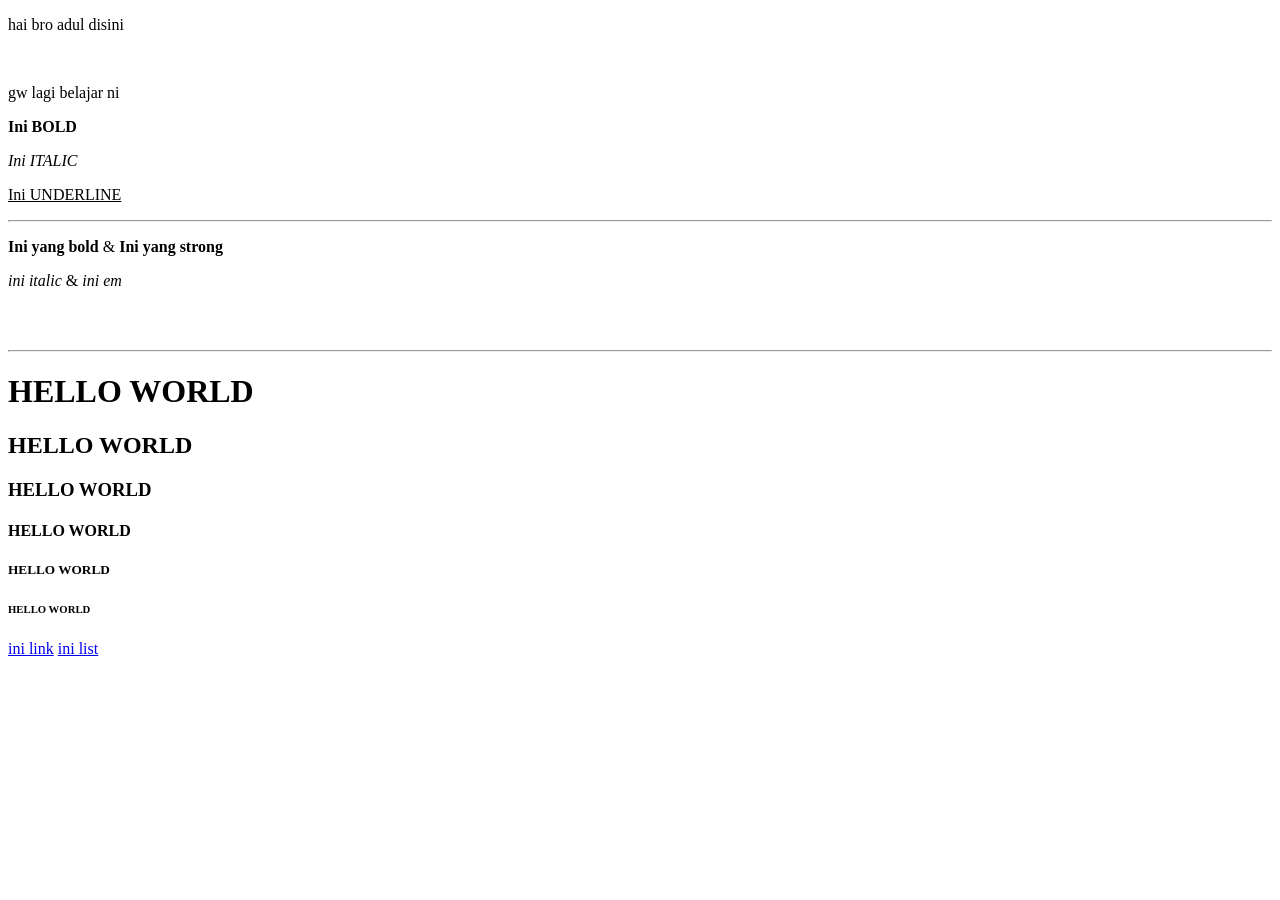
<file: html/index.html>
<!DOCTYPE html>
<html lang="en">
<head>
    <meta charset="UTF-8">
    <meta name="viewport" content="width=device-width, initial-scale=1.0">
    <title>Document</title>
</head>
<body>
    <p>hai bro adul disini </p>
    <br>
    <p>gw lagi belajar ni </p>
    <p><b>Ini BOLD</b></p>
    <p><i>Ini ITALIC</i></p>
    <p><u>Ini UNDERLINE</u></p><hr>
    <p><b>Ini yang bold</b> & <strong>Ini yang strong</strong></p>
    <p><i>ini italic</i> & <em>ini em</em></p>
    <br><br><hr>
    <h1>HELLO WORLD</h1>
    <h2>HELLO WORLD</h2>
    <h3>HELLO WORLD</h3>
    <h4>HELLO WORLD</h4>
    <h5>HELLO WORLD</h5>
    <h6>HELLO WORLD</h6>

    <a href="link.html">ini link</a>
    <a href="list.html">ini list</a>
</body>
</html>
</file>
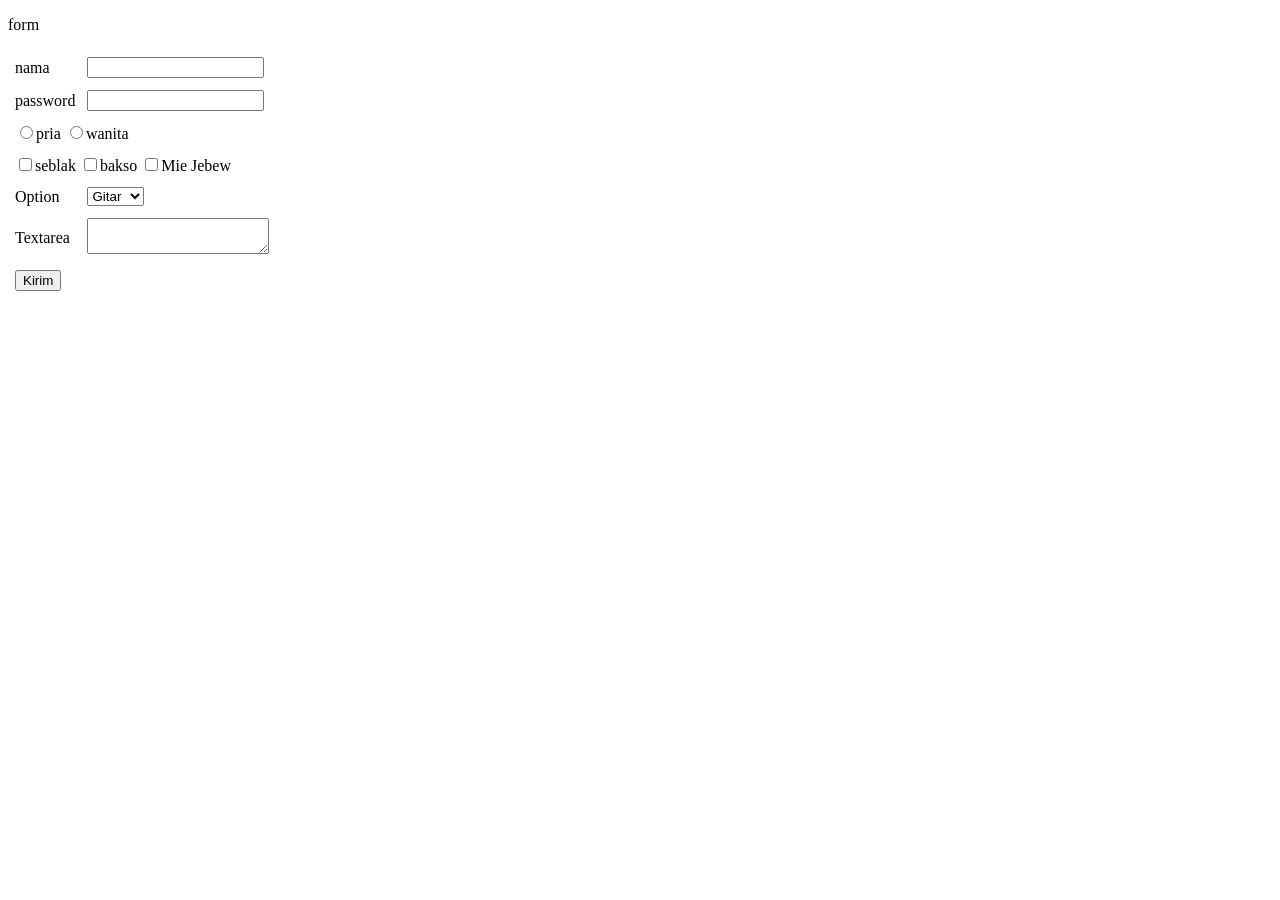
<file: html/form.html>
<!DOCTYPE html>
<html lang="en">

<head>
    <meta charset="UTF-8">
    <meta name="viewport" content="width=device-width, initial-scale=1.0">
    <title>Document</title>
</head>

<body>
    <p>form</p>
    <table cellpadding="5px">
        <form>
            <tr>
                <td><label for="nama">nama</label></td>
                <td><input type="text" id="nama"></td>
            </tr>
            <tr>
                <td><label for="password">password</label></td>
                <td><input type="password" id="password"></td>
            </tr>
            <tr>
                <td colspan="2">
                    <input type="radio" name="jenis kelamin" id="pria"><label for="pria">pria</label>
                    <input type="radio" name="jenis kelamin" id="wanita"><label for="wanita">wanita</label>
                </td>
            </tr>
            <tr>
                <td colspan="2">
                    <input type="checkbox" id="seblak"><label for="seblak">seblak</label>
                    <input type="checkbox" id="bakso"><label for="bakso">bakso</label>
                    <input type="checkbox" id="Mie Jebew"><label for="Mie Jebew">Mie Jebew</label>
                </td>
            </tr>
            <tr>
                <td><label for="option">Option</label></td>
                <td>
                    <select id="option">
                        <option>Gitar</option>
                        <option>Piano</option>
                        <option>Drum</option>
                    </select>
                </td>
            </tr>
            <td><label for="textarea">Textarea</label></td>
                <td><textarea id="textarea"></textarea></td>
            <tr>
                <td colspan="2"> <button type="submit">Kirim</button></td>
            </tr>
        </form>
    </table>
</body>

</html>
</file>
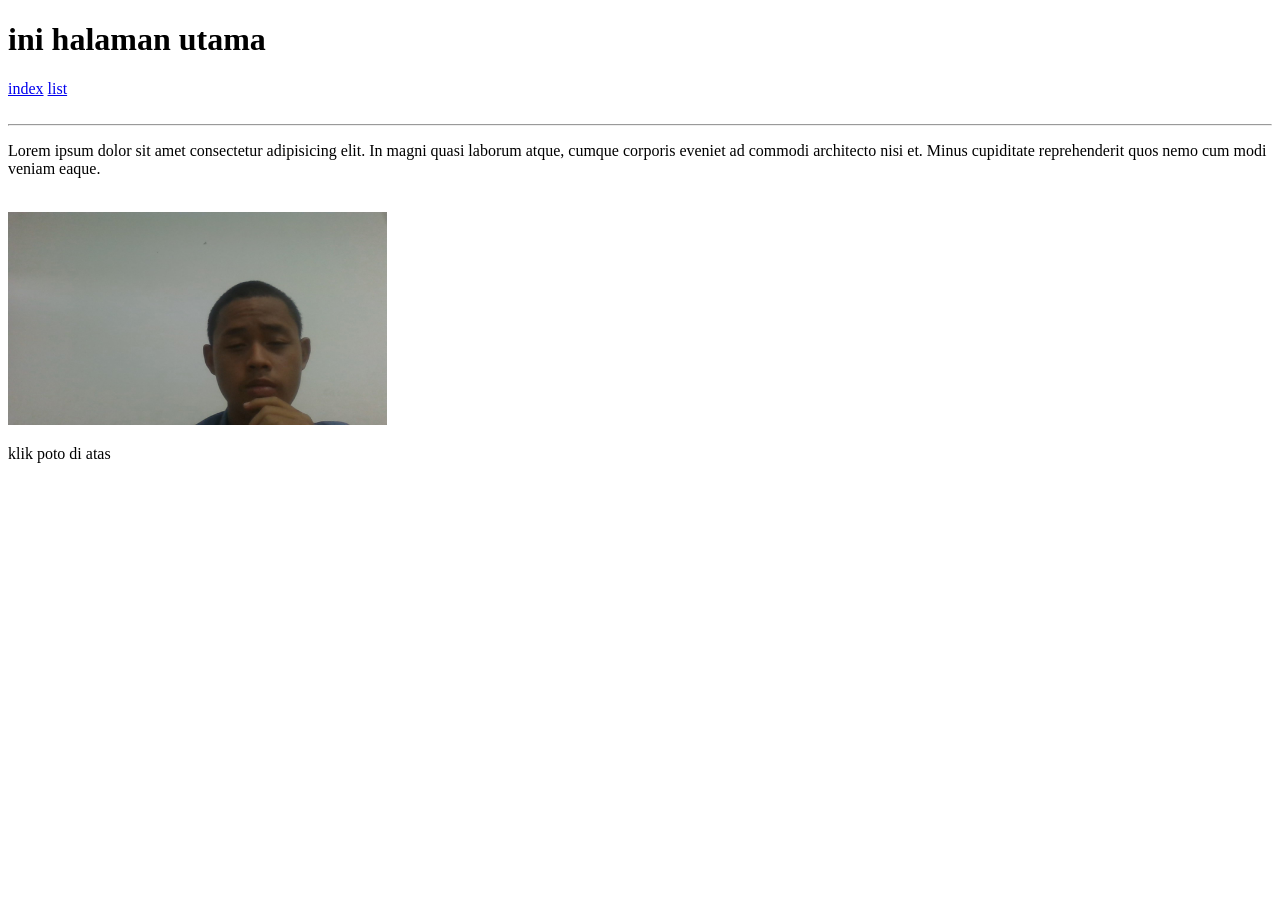
<file: html/link.html>
<!DOCTYPE html>
<html lang="en">
<head>
    <meta charset="UTF-8">
    <meta name="viewport" content="width=device-width, initial-scale=1.0">
    <title>Document</title>
</head>
<body>
    <h1>ini halaman utama</h1>
    <a href="index.html">index</a>
    <a href="list.html">list</a>
    <br><br><hr>
    <p>Lorem ipsum dolor sit amet consectetur adipisicing elit. In magni quasi laborum atque, cumque corporis eveniet ad commodi architecto nisi et. Minus cupiditate reprehenderit quos nemo cum modi veniam eaque.</p><br>
    <a href="https://youtube.com/shorts/B5SL9yrMPn8?si=Ot3Yut7FuQnhXIaY">
      <img src="WIN_20241023_17_08_37_Pro.jpg" alt=" "width="30%" height="30%">
    </a>
    <p>klik poto di atas</p>
</body>
</html>
</file>
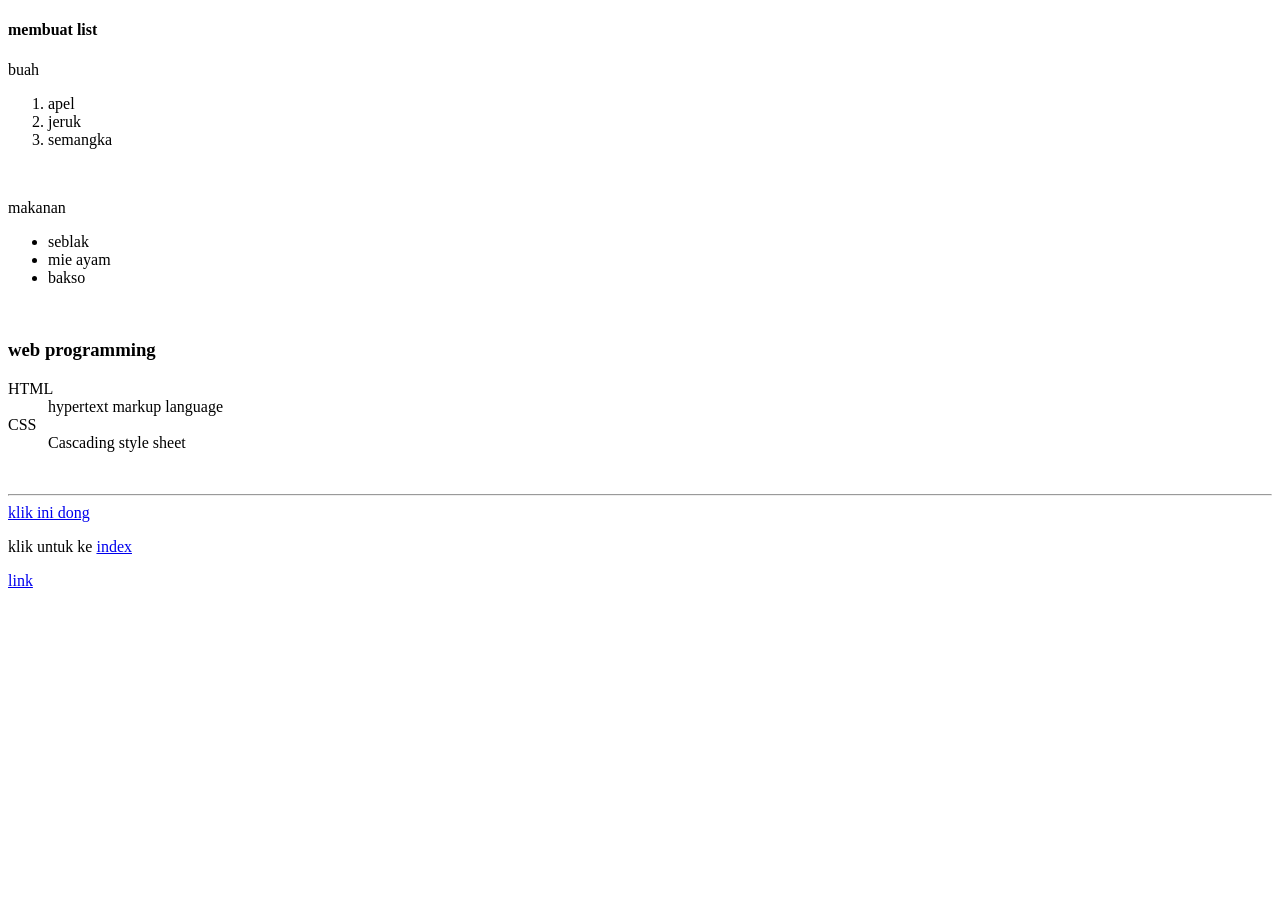
<file: html/list.html>
<!DOCTYPE html>
<html lang="en">
<head>
    <meta charset="UTF-8">
    <meta name="viewport" content="width=device-width, initial-scale=1.0">
    <title>Document</title>
</head>
<body>
    <h4>membuat list</h4>
    <p>buah</p>
    <ol>
        <li>apel</li>
        <li>jeruk</li>
        <li>semangka</li>
    </ol><br>
    <p>makanan</p>
    <ul>
        <li>seblak</li>
        <li>mie ayam</li>
        <li>bakso</li>
    </ul>
    <br>
    <h3>web programming</h3>
    <dl>
        <dt>HTML</dt>
        <dd>hypertext markup language</dd>
        <dt>CSS</dt>
        <dd>Cascading style sheet</dd>
    </dl><br><hr>

    <a href="https://youtu.be/dQw4w9WgXcQ?si=fDxNETRKzD8Sqd1I">klik ini dong</a>
    <p>klik untuk ke <a href="index.html">index</a></p>
    <p><a href="link.html">link</a></p>
</body>
</html>
</file>
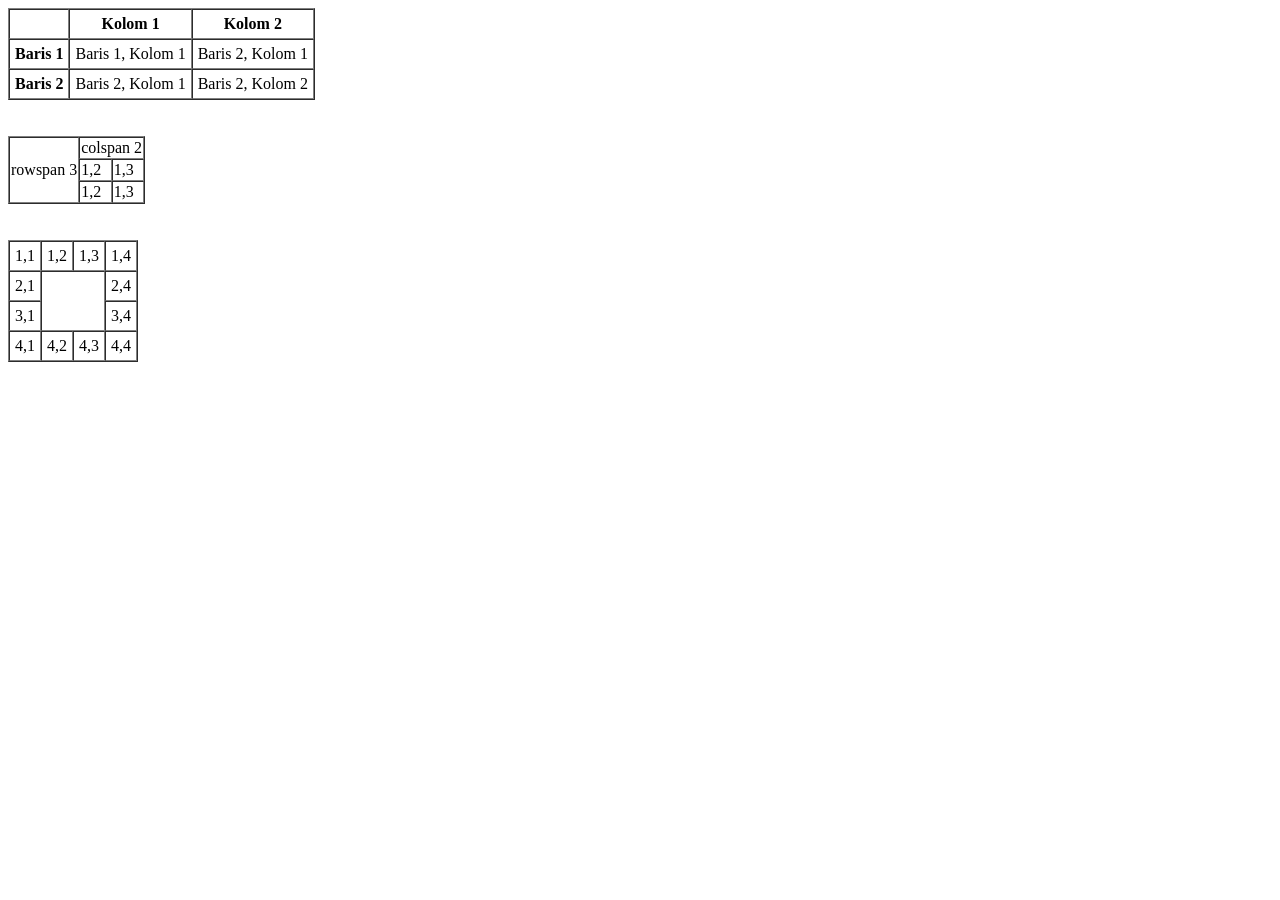
<file: html/table.html>
<!DOCTYPE html>
<html lang="en">
<head>
    <meta charset="UTF-8">
    <meta name="viewport" content="width=device-width, initial-scale=1.0">
    <title>Document</title>
</head>
<body>
    <table border="1px" cellspacing="0" cellpadding="5px">
        <thead>
            <tr>
                <th></th>
                <th>Kolom 1</th>
                <th>Kolom 2</th>
            </tr>
        </thead>
        <tbody>
            <tr>
                <th>Baris 1</th>
                <td>Baris 1, Kolom 1</td>
                <td>Baris 2, Kolom 1</td>
            </tr>
            <tr>
                <th>Baris 2</th>
                <td>Baris 2, Kolom 1</td>
                <td>Baris 2, Kolom 2</td>
            </tr>
        </tbody>
    </table>
    <br><br>
    <table border="1px" cellspacing="0">
        <tr>
            <td rowspan="3"> rowspan 3</td>
            <td colspan="2">colspan 2</td>
           
        </tr>
        <tr>
            
            <td>1,2</td>
            <td>1,3</td>
        </tr>
        <tr>
           
            <td>1,2</td>
            <td>1,3</td>
        </tr>
    </table>

    <br><br>
    <table border="1px" cellspacing="0" cellpadding="5px">
        <tr>
            <td>1,1</td>
            <td>1,2</td>
            <td>1,3</td>
            <td>1,4</td>
        </tr>
        <tr>
            <td>2,1</td>
            <td rowspan="2" colspan="2"></td>
            
            <td>2,4</td>
        </tr>
        <tr>
            <td>3,1</td>
           
            <td>3,4</td>
        </tr>
        <tr>
            <td>4,1</td>
            <td>4,2</td>
            <td>4,3</td>
            <td>4,4</td>
        </tr>
    </table>
</body>
</html>
</file>
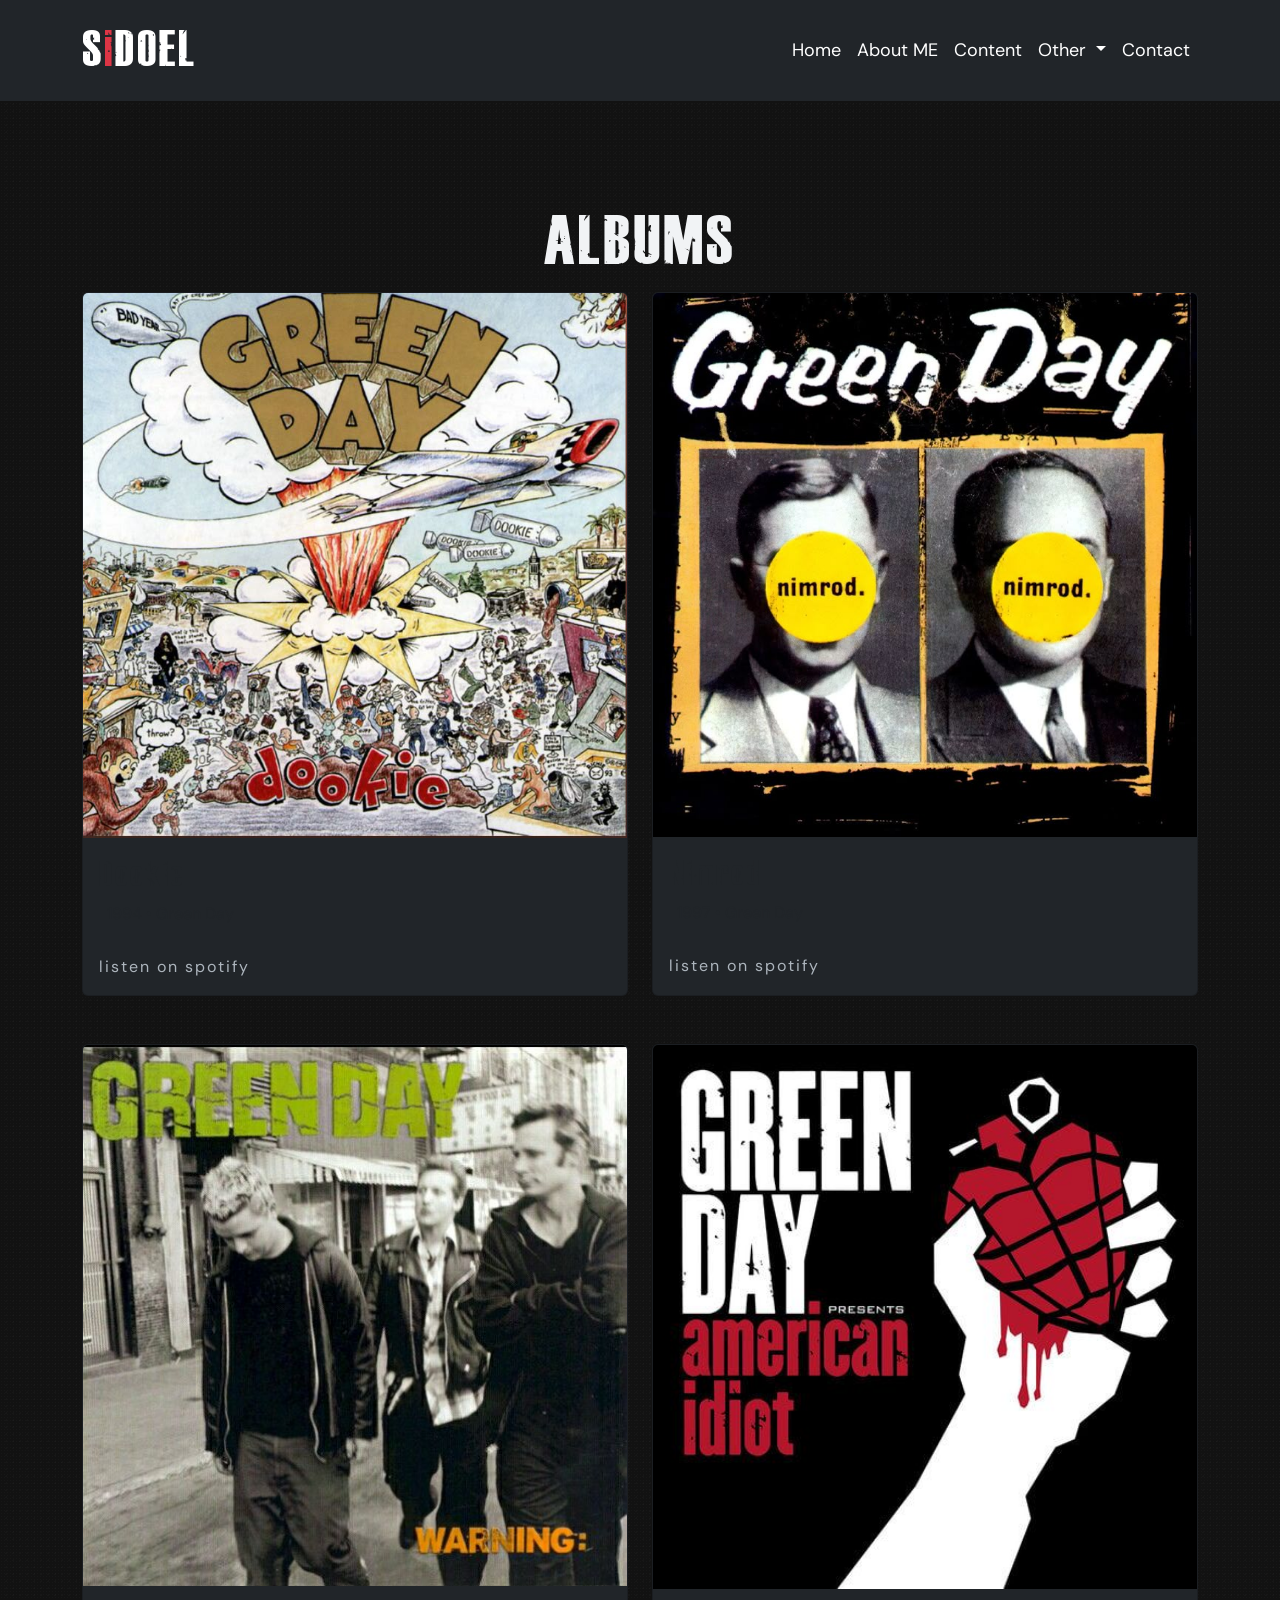
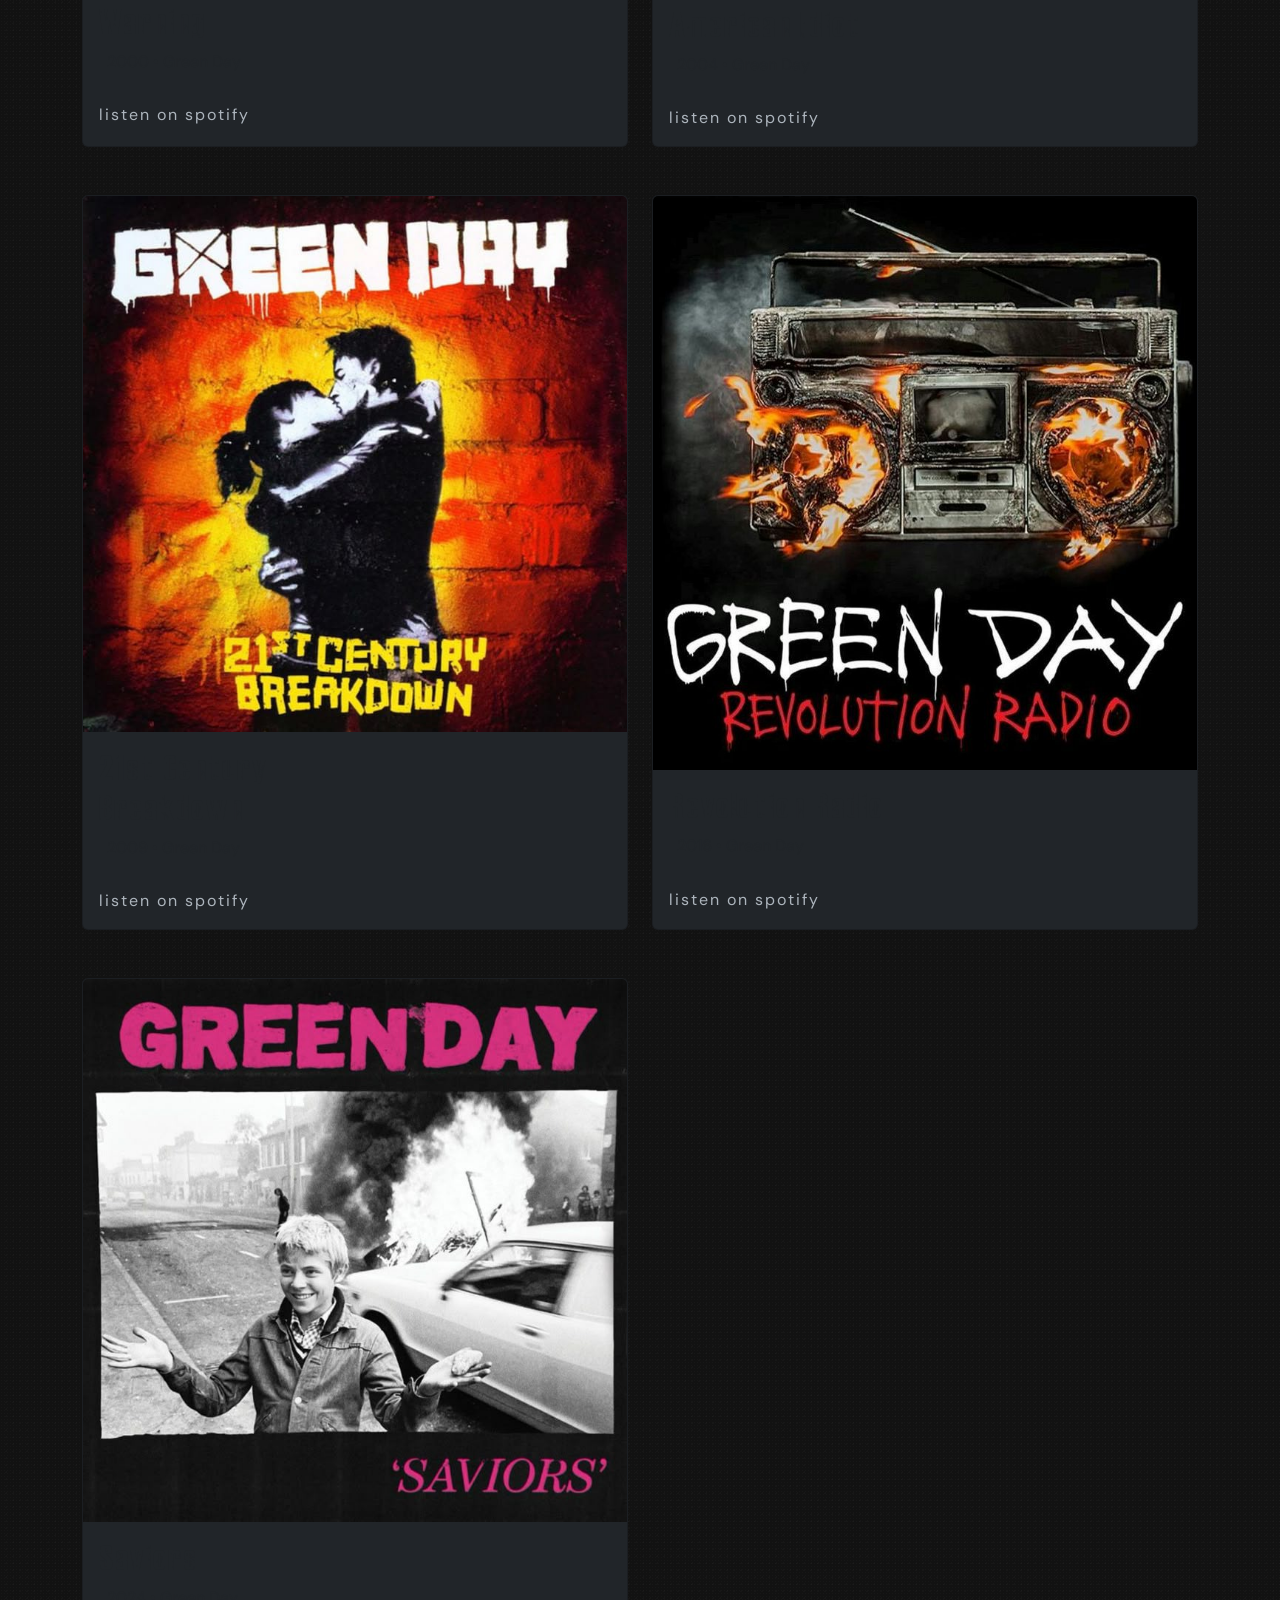
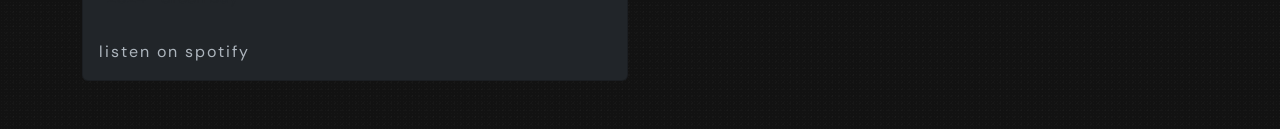
<file: pages/album.html>
<!doctype html>
<html lang="en">

<head>
    <meta charset="utf-8">
    <meta name="viewport" content="width=device-width, initial-scale=1">
    <link href="https://cdn.jsdelivr.net/npm/bootstrap@5.2.3/dist/css/bootstrap.min.css" rel="stylesheet"
        integrity="sha384-rbsA2VBKQhggwzxH7pPCaAqO46MgnOM80zW1RWuH61DGLwZJEdK2Kadq2F9CUG65" crossorigin="anonymous">
    <link rel="stylesheet" href="../assets/style/album.css">
    <link rel="preconnect" href="https://fonts.googleapis.com">
    <link rel="preconnect" href="https://fonts.gstatic.com" crossorigin>
    <link
        href="https://fonts.googleapis.com/css2?family=DM+Sans:ital,opsz,wght@0,9..40,100..1000;1,9..40,100..1000&family=Inter:ital,opsz,wght@0,14..32,100..900;1,14..32,100..900&display=swap"
        rel="stylesheet">
    <title>Album</title>
</head>

<body>
    <nav class="navbar navbar-expand-lg navbar-dark bg-dark fixed-top">
        <div class="container">
            <a class="navbar-brand" href="#">S<span>i</span>DOEL</a>
            <button class="navbar-toggler" type="button" data-bs-toggle="collapse"
                data-bs-target="#navbarSupportedContent" aria-controls="navbarSupportedContent" aria-expanded="false"
                aria-label="Toggle navigation">
                <span class="navbar-toggler-icon"></span>
            </button>
            <div class="collapse navbar-collapse" id="navbarSupportedContent" style="font-size: 18px;">
                <ul class="navbar-nav ms-auto mb-2 mb-lg-0">
                    <li class="nav-item">
                        <a class="nav-link active" aria-current="page" href="../index.html">Home</a>
                    </li>
                    <li class="nav-item">
                        <a class="nav-link active" href="../index.html">About ME</a>
                    </li>
                    <li class="nav-item">
                        <a class="nav-link active" href="../index.html">Content</a>
                    </li>
                    <li class="nav-item dropdown">
                        <a class="nav-link dropdown-toggle active" href="#" role="button" data-bs-toggle="dropdown"
                            aria-expanded="false">
                            Other
                        </a>
                        <ul class="dropdown-menu bg-dark">
                            <li><a class="dropdown-item" href="profile.html">Profile</a></li>
                            <li><a class="dropdown-item " href="#">Album</a></li>
                            <li>
                                <hr class="dropdown-divider">
                            </li>
                            <li><a class="dropdown-item " href="tour.html">Tour</a></li>
                        </ul>
                    </li>
                    <li class="nav-item">
                        <a class="nav-link active" href="../index.html">Contact</a>
                    </li>
                </ul>
            </div>
        </div>
    </nav>
     <section>
        <div class="container hero" style="margin-top: 200px;">
            <h1 class="Personnel text-center"
                style="font-family: American_idiot; letter-spacing: 3px; font-size: 70px;">ALBUMS</h1>
            <div class="row d-flex">
                <div class="col-md-6 mb-5">
                    <div class="card bg-dark h-100">
                        <img src="../assets/images/dookie.jpeg" class="card-img-top" alt="...">
                        <div class="card-body ">
                            <h5 class="card-title name">Dookie</h5>
                            <h6 >1994 • Green Day</h6><br>
                            <a class="b" href="https://open.spotify.com/album/4uG8q3GPuWHQlRbswMIRS6?si=059ba35584ca4d8d" target="_blank">listen on spotify</a>
                        </div>
                    </div>
                </div>
                <div class="col-md-6 mb-5 ">
                    <div class="card bg-dark h-100">
                        <img src="../assets/images/nimrud.jpeg" class="card-img-top" alt="...">
                        <div class="card-body">
                            <h5 class="card-title name">Nimrod</h5>
                            <h6>1997 • Green Day</h6><br>
                            <a class="b" href="https://open.spotify.com/album/3x2uer6Xh0d5rF8toWpRDA?si=e2ed0ae203de4998" target="_blank">listen on spotify</a>
                        </div>
                    </div>
                </div>
                <div class="col-md-6 mb-5 ">
                    <div class="card bg-dark h-100">
                        <img src="../assets/images/warning.jpeg" class="card-img-top" alt="...">
                        <div class="card-body">
                            <h5 class="card-title name">Warning</h5>
                            <h6>2000 • Green Day</h6><br>
                            <a class="b" href="https://open.spotify.com/album/3ifIxGNsG1XmLdoanRRIWB?si=6afb81465bba40c8" target="_blank">listen on spotify</a>
                        </div>
                    </div>
                </div>
                <div class="col-md-6 mb-5">
                    <div class="card bg-dark h-100">
                        <img src="../assets/images/idiot.jpeg" class="card-img-top" alt="...">
                        <div class="card-body">
                            <h5 class="card-title name">American Idiot</h5>
                            <h6>2004 • Green Day</h6><br>
                            <a class="b" href="https://open.spotify.com/album/5dN7F9DV0Qg1XRdIgW8rke?si=01c000c911524540" target="_blank">listen on spotify</a>
                        </div>
                    </div>
                </div>
                <div class="col-md-6 mb-5">
                    <div class="card bg-dark h-100">
                        <img src="../assets/images/century.jpeg" class="card-img-top" alt="...">
                        <div class="card-body">
                            <h5 class="card-title name">21st Century </h5><h5 class="name" style="margin-top: -10px;">Breakdown</h5>
                            <h6>2009 • Green Day</h6><br>
                            <a class="b" href="https://open.spotify.com/album/1AHZd3C3S8m8fFrhFxyk79?si=9775ef14642a47fd" target="_blank">listen on spotify</a>
                        </div>
                    </div>
                </div>
                <div class="col-md-6 mb-5 ">
                    <div class="card bg-dark h-100 ">
                        <img src="../assets/images/radio.jpeg" class="card-img-top" alt="...">
                        <div class="card-body">
                            <h5 class="card-title name">Revolution Radio</h5>
                            <h6>2016 • Green Day</h6><br>
                            <a class="b" href="https://open.spotify.com/album/5a3LqvNt2nv1B4aRKXmgOV?si=0464c8d015494862" target="_blank">listen on spotify</a>
                        </div>
                    </div>
                </div>
                <div class="col-md-6 mb-5">
                    <div class="card bg-dark h-100">
                        <img src="../assets/images/saviors.jpeg" class="card-img-top" alt="...">
                        <div class="card-body">
                            <h5 class="card-title name">Saviors</h5>
                            <h6>2024 • Green Day</h6><br>
                            <a class="b" href="https://open.spotify.com/album/4AIeqAMDyIT884A9uA2A0i?si=06adf6d1feb14b0d" target="_blank">listen on spotify</a>
                        </div>
                    </div>
                </div>
                <div class="col-md-6">  
            </div>
        </div>
    </section>
    <script src="https://cdn.jsdelivr.net/npm/bootstrap@5.2.3/dist/js/bootstrap.bundle.min.js"
        integrity="sha384-kenU1KFdBIe4zVF0s0G1M5b4hcpxyD9F7jL+jjXkk+Q2h455rYXK/7HAuoJl+0I4"
        crossorigin="anonymous"></script>
</body>

</html>
</file>
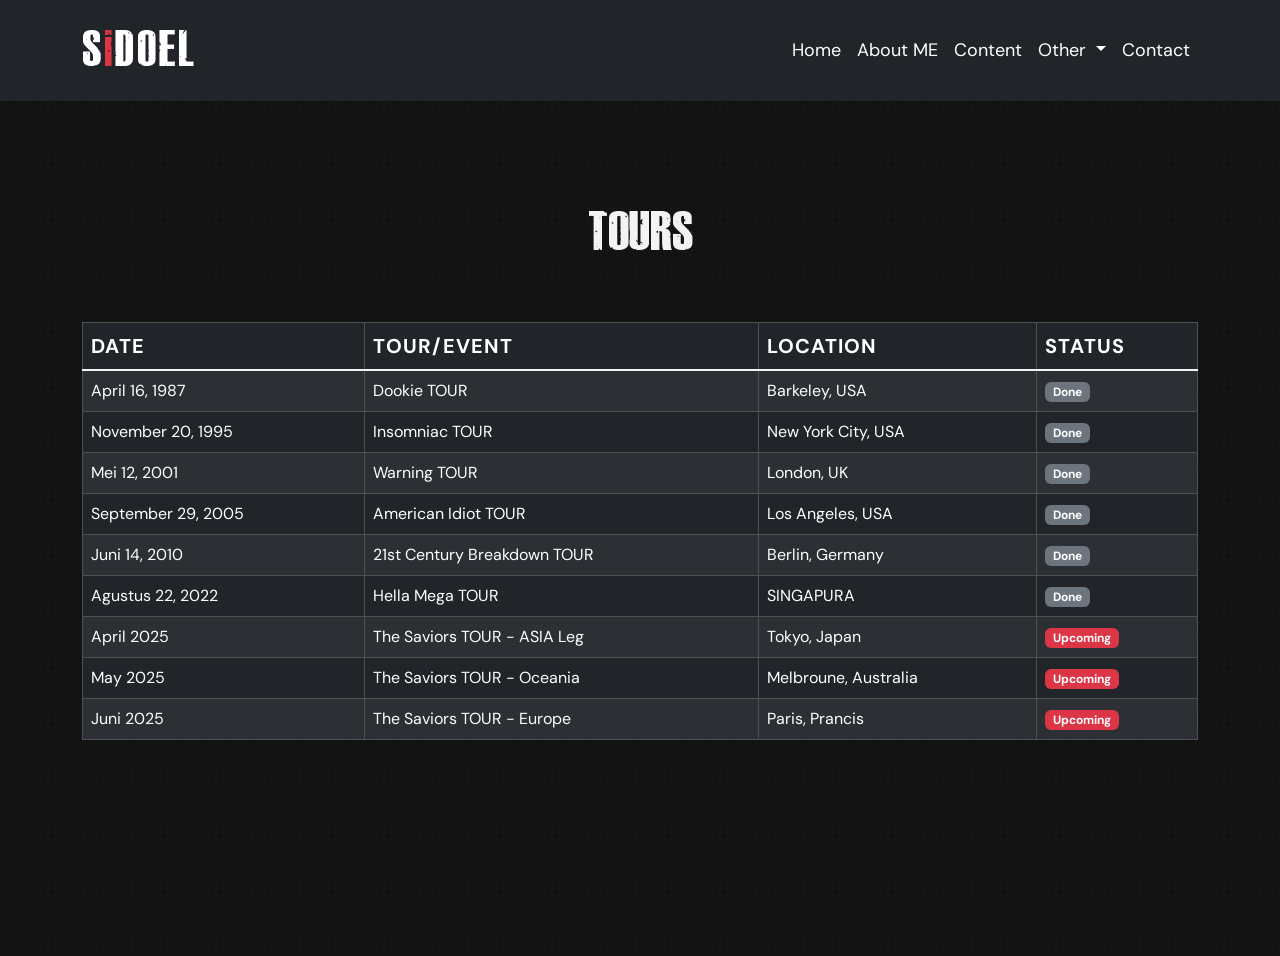
<file: pages/tour.html>
<!doctype html>
<html lang="en">

<head>
    <meta charset="utf-8">
    <meta name="viewport" content="width=device-width, initial-scale=1">
    <link href="https://cdn.jsdelivr.net/npm/bootstrap@5.2.3/dist/css/bootstrap.min.css" rel="stylesheet"
        integrity="sha384-rbsA2VBKQhggwzxH7pPCaAqO46MgnOM80zW1RWuH61DGLwZJEdK2Kadq2F9CUG65" crossorigin="anonymous">
    <link rel="stylesheet" href="../assets/style/tour.css">
    <link rel="preconnect" href="https://fonts.googleapis.com">
    <link rel="preconnect" href="https://fonts.gstatic.com" crossorigin>
    <link
        href="https://fonts.googleapis.com/css2?family=DM+Sans:ital,opsz,wght@0,9..40,100..1000;1,9..40,100..1000&family=Inter:ital,opsz,wght@0,14..32,100..900;1,14..32,100..900&display=swap"
        rel="stylesheet">
    <title>Tour</title>
</head>

<body>
    <nav class="navbar navbar-expand-lg navbar-dark bg-dark fixed-top">
        <div class="container">
            <a class="navbar-brand" href="#">S<span>i</span>DOEL</a>
            <button class="navbar-toggler" type="button" data-bs-toggle="collapse"
                data-bs-target="#navbarSupportedContent" aria-controls="navbarSupportedContent" aria-expanded="false"
                aria-label="Toggle navigation">
                <span class="navbar-toggler-icon"></span>
            </button>
            <div class="collapse navbar-collapse" id="navbarSupportedContent" style="font-size: 18px;">
                <ul class="navbar-nav ms-auto mb-2 mb-lg-0">
                    <li class="nav-item">
                        <a class="nav-link active" aria-current="page" href="../index.html">Home</a>
                    </li>
                    <li class="nav-item">
                        <a class="nav-link active" href="../index.html">About ME</a>
                    </li>
                    <li class="nav-item">
                        <a class="nav-link active" href="../index.html">Content</a>
                    </li>
                    <li class="nav-item dropdown">
                        <a class="nav-link dropdown-toggle active" href="#" role="button" data-bs-toggle="dropdown"
                            aria-expanded="false">
                            Other
                        </a>
                        <ul class="dropdown-menu bg-dark">
                            <li><a class="dropdown-item" href="profile.html">Profile</a></li>
                            <li><a class="dropdown-item " href="album.html">Album</a></li>
                            <li>
                                <hr class="dropdown-divider">
                            </li>
                            <li><a class="dropdown-item " href="#">Tour</a></li>
                        </ul>
                    </li>
                    <li class="nav-item">
                        <a class="nav-link active" href="../index.html">Contact</a>
                    </li>
                </ul>
            </div>
        </div>
    </nav>
    <section>
        <div class="container" style="margin-top: 200px;">
            <div class="hero text-center pb-5">
                <h1 style="font-family: 'American_idiot'; font-size: 55px;">TOURS</h1>
            </div>
            <table class="table table-dark table-bordered table-striped table-hover" style="color: #f1f3f5;">
                <thead>
                    <tr class="fs-5 text-uppercase" style="letter-spacing: 1px;  ">
                        <th>Date</th>
                        <th>Tour/Event</th>
                        <th>Location</th>
                        <th>Status</th>
                    </tr>
                </thead>
                <tbody class="table-group-divider table-hover">
                    <tr>
                        <td>April 16, 1987</th>
                        <td>Dookie TOUR</td>
                        <td>Barkeley, USA</td>
                        <td>
                            <span class="badge bg-secondary">Done</span>
                        </td>
                    </tr>
                    <tr>
                        <td>November 20, 1995</td>
                        <td>Insomniac TOUR</td>
                        <td>New York City, USA</td>
                        <td>
                           <span class="badge bg-secondary">Done</span>
                        </td>
                    </tr>
                    <tr>
                        <td>Mei 12, 2001</td>
                        <td>Warning TOUR</td>
                        <td>London, UK</td>
                        <td>
                            <span class="badge bg-secondary">Done</span>
                        </td>
                    </tr>
                    <tr>
                        <td>September 29, 2005</td>
                        <td>American Idiot TOUR</td>
                        <td>Los Angeles, USA</td>
                        <td>
                            <span class="badge bg-secondary">Done</span>
                        </td>
                    </tr>
                    <tr>
                        <td>Juni 14, 2010</td>
                        <td>21st Century Breakdown TOUR</td>
                        <td>Berlin, Germany</td>
                        <td>
                            <span class="badge bg-secondary">Done</span>
                        </td>
                    </tr>
                    <tr>
                        <td>Agustus 22, 2022</td>
                        <td>Hella Mega TOUR</td>
                        <td>SINGAPURA</td>
                        <td>
                            <span class="badge bg-secondary">Done</span>
                        </td>
                    </tr>
                    <tr>
                        <td>April 2025</td>
                        <td>The Saviors TOUR - ASIA Leg</td>
                        <td>Tokyo, Japan</td>
                        <td>
                            <span class="badge bg-danger">Upcoming</span>
                        </td>
                    </tr>
                    <tr>
                        <td>May 2025</td>
                        <td>The Saviors TOUR - Oceania</td>
                        <td>Melbroune, Australia</td>
                        <td>
                            <span class="badge bg-danger">Upcoming</span>
                        </td>
                    </tr>
                    <tr>
                        <td>Juni 2025</td>
                        <td>The Saviors TOUR - Europe</td>
                        <td>Paris, Prancis</td>
                        <td>
                            <span class="badge bg-danger">Upcoming</span>
                        </td>
                    </tr>
                </tbody>
            </table>
        </div>
    </section>
    <section>
        <div class="container" style="padding-top: 200px;">
        </div>
    </section>


    <script src="https://cdn.jsdelivr.net/npm/bootstrap@5.2.3/dist/js/bootstrap.bundle.min.js"
        integrity="sha384-kenU1KFdBIe4zVF0s0G1M5b4hcpxyD9F7jL+jjXkk+Q2h455rYXK/7HAuoJl+0I4"
        crossorigin="anonymous"></script>
</body>

</html>
</file>
<file: assets/style/album.css>
@font-face {
    font-family: 'American_Idiot';
    src: url(../fonts/American_Idiot/American_Idiot.woff) format('woff');
}

body {
  background-color: #121212; 
  font-family: 'DM Sans', sans-serif;
  color: #f1f3f5; 
  background-image:
    radial-gradient(#ffffff05 1px, transparent 0),
    radial-gradient(#ffffff05 1px, transparent 0);
  background-size: 3px 3px, 7px 7px;
  background-position: 0 0, 10px 10px;
}

.navbar-brand {
    letter-spacing: 3px;
    font-size: 50px;
    font-family: 'American_Idiot';
}

span {
    color: #dc3545;
}

.dropdown-item {
    color: #f1f3f5;
}

.content-divider {
    margin: 1rem 0;
    height: 1px;
    background: linear-gradient(
        to right, transparent, 
        #dc3545, transparent
    );
}

.nav-link {
    border-radius: 5px;
    color: #f1f3f5;
}

.nav-link:hover {
    
    background-color: #dc3545;
    text-decoration: none ;
    
}

.dropdown-item:hover {
    color: #f1f3f5;
    background-color: #dc3545;
    text-decoration: none ;
    border-radius: 5px;
}

.nav-link:active {
    opacity: 0.75;
}

.dropdown-menu:active {
    opacity: 0.75;
}

.dropdown-divider {
    background-color: #f1f3f5;
}

.name {
    font-family: 'American_Idiot' , sans-serif;
    font-size: 35px; letter-spacing: 2px;
}

h6 {
    padding-left:8px ;
}

.b {
    letter-spacing: 2px;
    color: #adb5bd;
    text-decoration: none;
}
.b:hover {
    color: #dc3545;
    text-decoration: underline;
}
</file>
<file: assets/style/tour.css>
@font-face {
    font-family: 'American_Idiot';
    src: url(../fonts/American_Idiot/American_Idiot.woff) format('woff');
}

body {
  background-color: #121212; 
  font-family: 'DM Sans', sans-serif;
  color: #f1f3f5; 
  background-image:
    radial-gradient(#ffffff05 1px, transparent 0),
    radial-gradient(#ffffff05 1px, transparent 0);
  background-size: 3px 3px, 7px 7px;
  background-position: 0 0, 10px 10px;
}

.navbar-brand {
    letter-spacing: 3px;
    font-size: 50px;
    font-family: 'American_Idiot';
}

span {
    color: #dc3545;
}

.dropdown-item {
    color: #f1f3f5;
}

.content-divider {
    margin: 1rem 0;
    height: 1px;
    background: linear-gradient(
        to right, transparent, 
        #dc3545, transparent
    );
}

.nav-link {
    border-radius: 5px;
    color: #f1f3f5;
}

.nav-link:hover {
    
    background-color: #dc3545;
    text-decoration: none ;
    
}

.dropdown-item:hover {
    color: #f1f3f5;
    background-color: #dc3545;
    text-decoration: none ;
    border-radius: 5px;
}

.nav-link:active {
    opacity: 0.75;
}

.dropdown-menu:active {
    opacity: 0.75;
}

.dropdown-divider {
    background-color: #f1f3f5;
}
</file>
